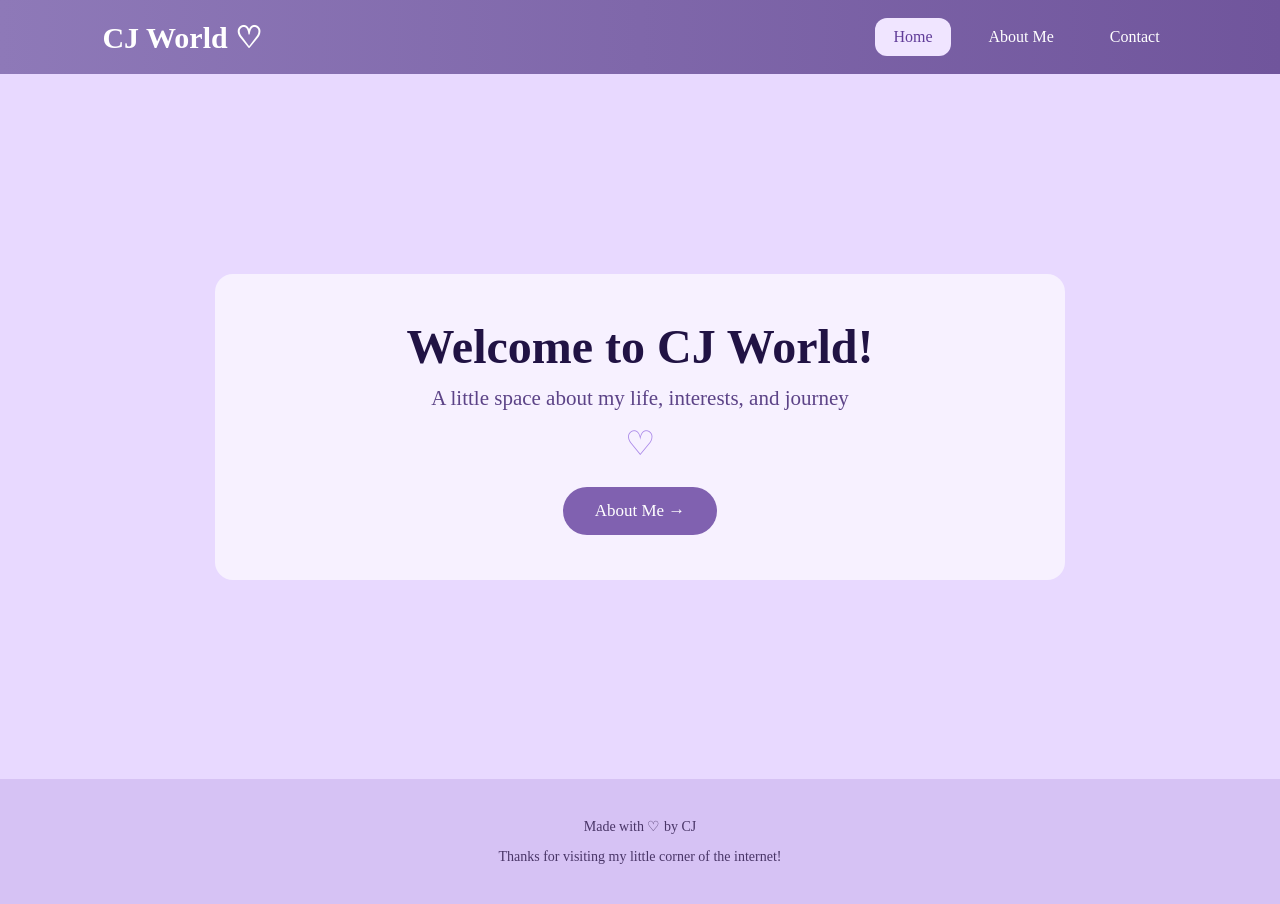
<file: index.html>
<!DOCTYPE html>
<html lang="en">
<head>
    <meta charset="UTF-8">
    <meta name="viewport" content="width=device-width, initial-scale=1.0">
    <title>CJ World | Home</title>
    <link rel="stylesheet" href="style.css">
</head>

<body>

    <nav class="navbar">
        <a class="logo" href="index.html">CJ World ♡</a>

        <div class="nav-links">
            <a class="active" href="index.html">Home</a>
            <a href="about.html">About Me</a>
            <a href="#contact">Contact</a>
        </div>
    </nav>

    <main class="home-container">
        <section class="welcome-card">
            <h1>Welcome to CJ World!</h1>

            <p class="subtitle">
                A little space about my life, interests, and journey
            </p>

            <p class="heart">♡</p>

            <a class="button" href="about.html">About Me →</a>
        </section>
    </main>

    <footer id="contact">
        <p>Made with ♡ by CJ</p>
        <p>Thanks for visiting my little corner of the internet!</p>
    </footer>

</body>
</html>
</file>
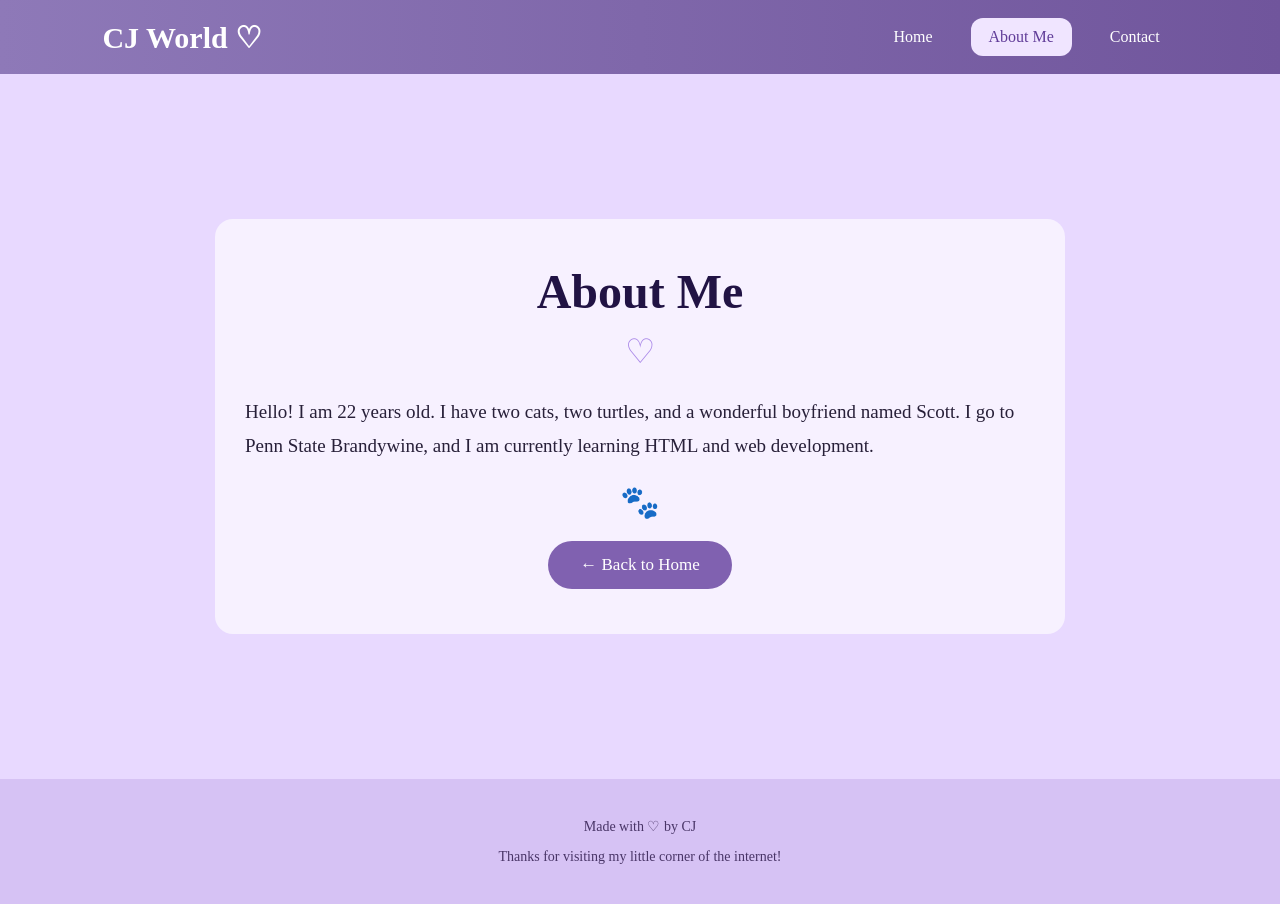
<file: about.html>
<!DOCTYPE html>
<html lang="en">
<head>
    <meta charset="UTF-8">
    <meta name="viewport" content="width=device-width, initial-scale=1.0">
    <title>CJ World | About Me</title>
    <link rel="stylesheet" href="style.css">
</head>

<body>

    <nav class="navbar">
        <a class="logo" href="index.html">CJ World ♡</a>

        <div class="nav-links">
            <a href="index.html">Home</a>
            <a class="active" href="about.html">About Me</a>
            <a href="index.html#contact">Contact</a>
        </div>
    </nav>

    <main class="about-container">
        <section class="about-card">
            <h1>About Me</h1>

            <p class="heart">♡</p>

            <p class="about-text">
                Hello! I am 22 years old. I have two cats,
                two turtles, and a wonderful boyfriend named Scott.
                I go to Penn State Brandywine, and I am currently
                learning HTML and web development.
            </p>

            <p class="paws">🐾</p>

            <a class="button" href="index.html">← Back to Home</a>
        </section>
    </main>

    <footer id="contact">
        <p>Made with ♡ by CJ</p>
        <p>Thanks for visiting my little corner of the internet!</p>
    </footer>

</body>
</html>
</file>
<file: style.css>
/* The whole website */
body {
    margin: 0;
    font-family: Georgia, serif;
    background-color: #E8D9FF;
    color: #211344;
}

/* The purple navigation bar */
.navbar {
    background: linear-gradient(90deg, #8E79B8, #70559C);
    color: white;
    padding: 18px 8%;
    display: flex;
    justify-content: space-between;
    align-items: center;
}

/* The CJ World name */
.logo {
    color: white;
    text-decoration: none;
    font-size: 30px;
    font-weight: bold;
}

/* The navigation links */
.nav-links {
    display: flex;
    gap: 20px;
    align-items: center;
}

.nav-links a {
    color: white;
    text-decoration: none;
    padding: 10px 18px;
    border-radius: 12px;
    font-size: 16px;
}

/* The page you are currently viewing */
.nav-links a:hover,
.nav-links a.active {
    background-color: #F0E5FF;
    color: #603C98;
}

/* The homepage layout */
.home-container,
.about-container {
    min-height: 65vh;
    padding: 60px 20px;
    display: flex;
    justify-content: center;
    align-items: center;
}

/* The white-lavender cards */
.welcome-card,
.about-card {
    background-color: rgba(255, 255, 255, 0.65);
    width: 100%;
    max-width: 850px;
    padding: 45px 30px;
    border-radius: 18px;
    text-align: center;
    box-sizing: border-box;
}

/* Big page headings */
h1 {
    font-size: 48px;
    margin: 0 0 12px;
    color: #211344;
}

/* The smaller line under the homepage heading */
.subtitle {
    font-size: 21px;
    color: #5C4387;
    margin: 10px 0;
}

/* Decorative heart */
.heart {
    color: #A987E8;
    font-size: 34px;
    margin: 12px 0 24px;
}

/* The purple buttons */
.button {
    display: inline-block;
    background-color: #8061B0;
    color: white;
    text-decoration: none;
    padding: 14px 32px;
    border-radius: 30px;
    font-size: 17px;
    transition: background-color 0.3s;
}

.button:hover {
    background-color: #5F438D;
}

/* About Me paragraph */
.about-text {
    color: #282039;
    font-size: 19px;
    line-height: 1.8;
    text-align: left;
}

/* Paw prints */
.paws {
    font-size: 32px;
    margin: 20px 0;
}

/* Bottom of the website */
footer {
    text-align: center;
    padding: 25px 15px;
    background-color: #D6C2F4;
    color: #493567;
    font-size: 14px;
}

/* Make the website fit phone screens */
@media (max-width: 600px) {
    .navbar {
        flex-direction: column;
        gap: 15px;
        padding: 18px 10px;
    }

    .logo {
        font-size: 26px;
    }

    .nav-links {
        gap: 3px;
        flex-wrap: wrap;
        justify-content: center;
    }

    .nav-links a {
        padding: 9px 10px;
        font-size: 14px;
    }

    .home-container,
    .about-container {
        padding: 35px 15px;
    }

    .welcome-card,
    .about-card {
        padding: 30px 20px;
    }

    h1 {
        font-size: 34px;
    }

    .subtitle {
        font-size: 17px;
    }

    .about-text {
        font-size: 17px;
    }
}
</file>
